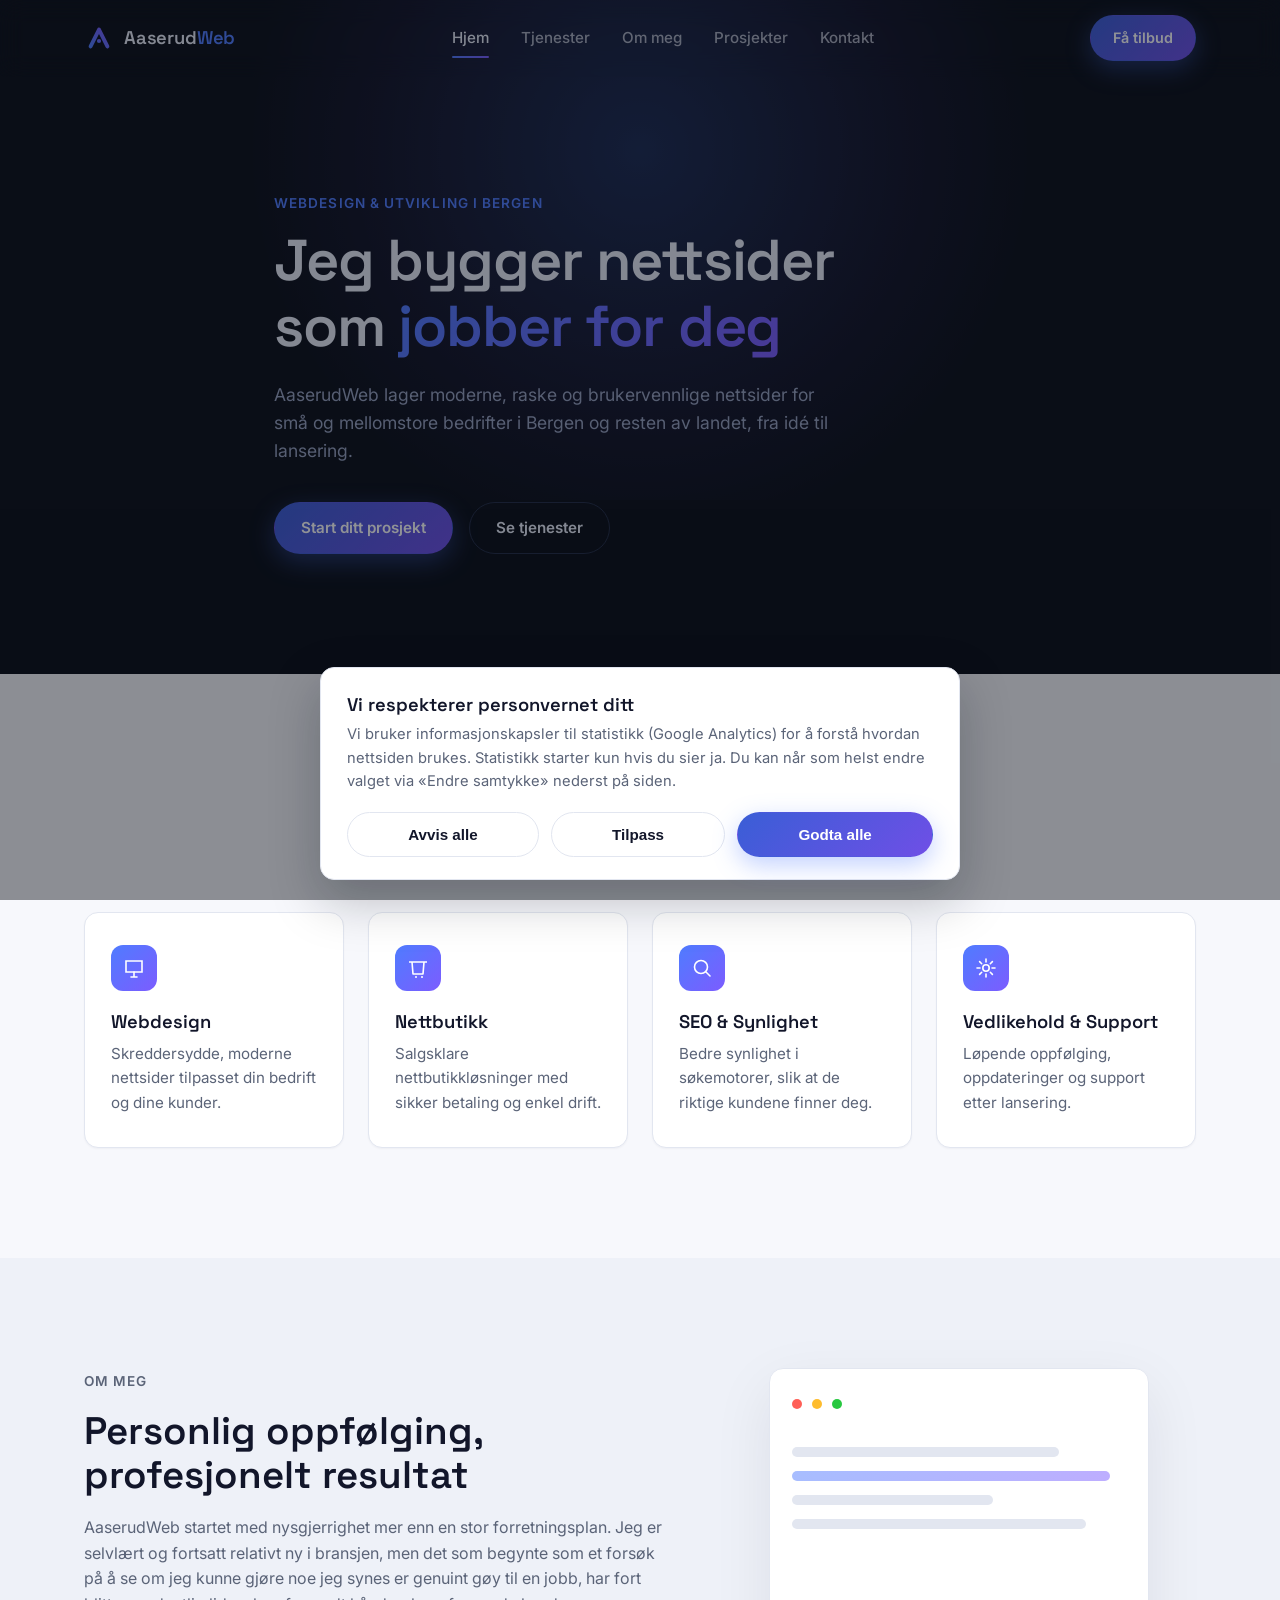
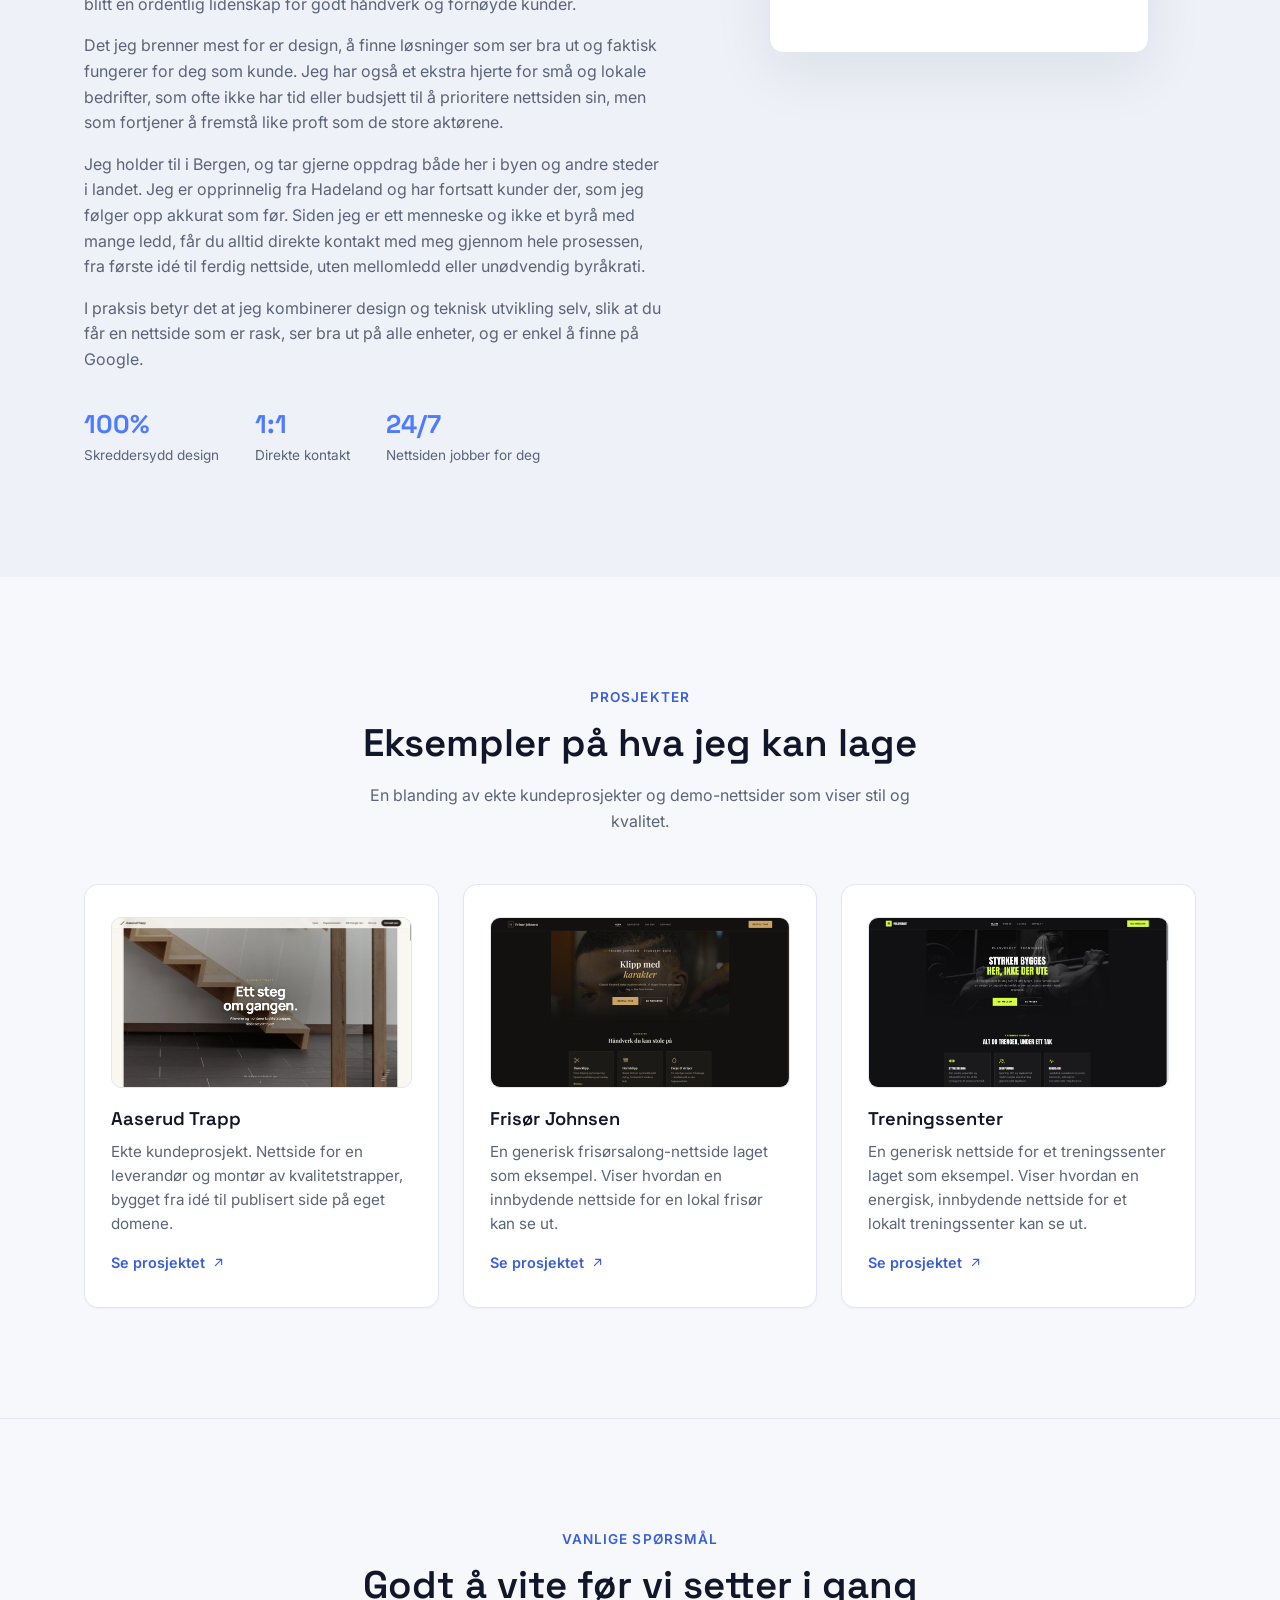
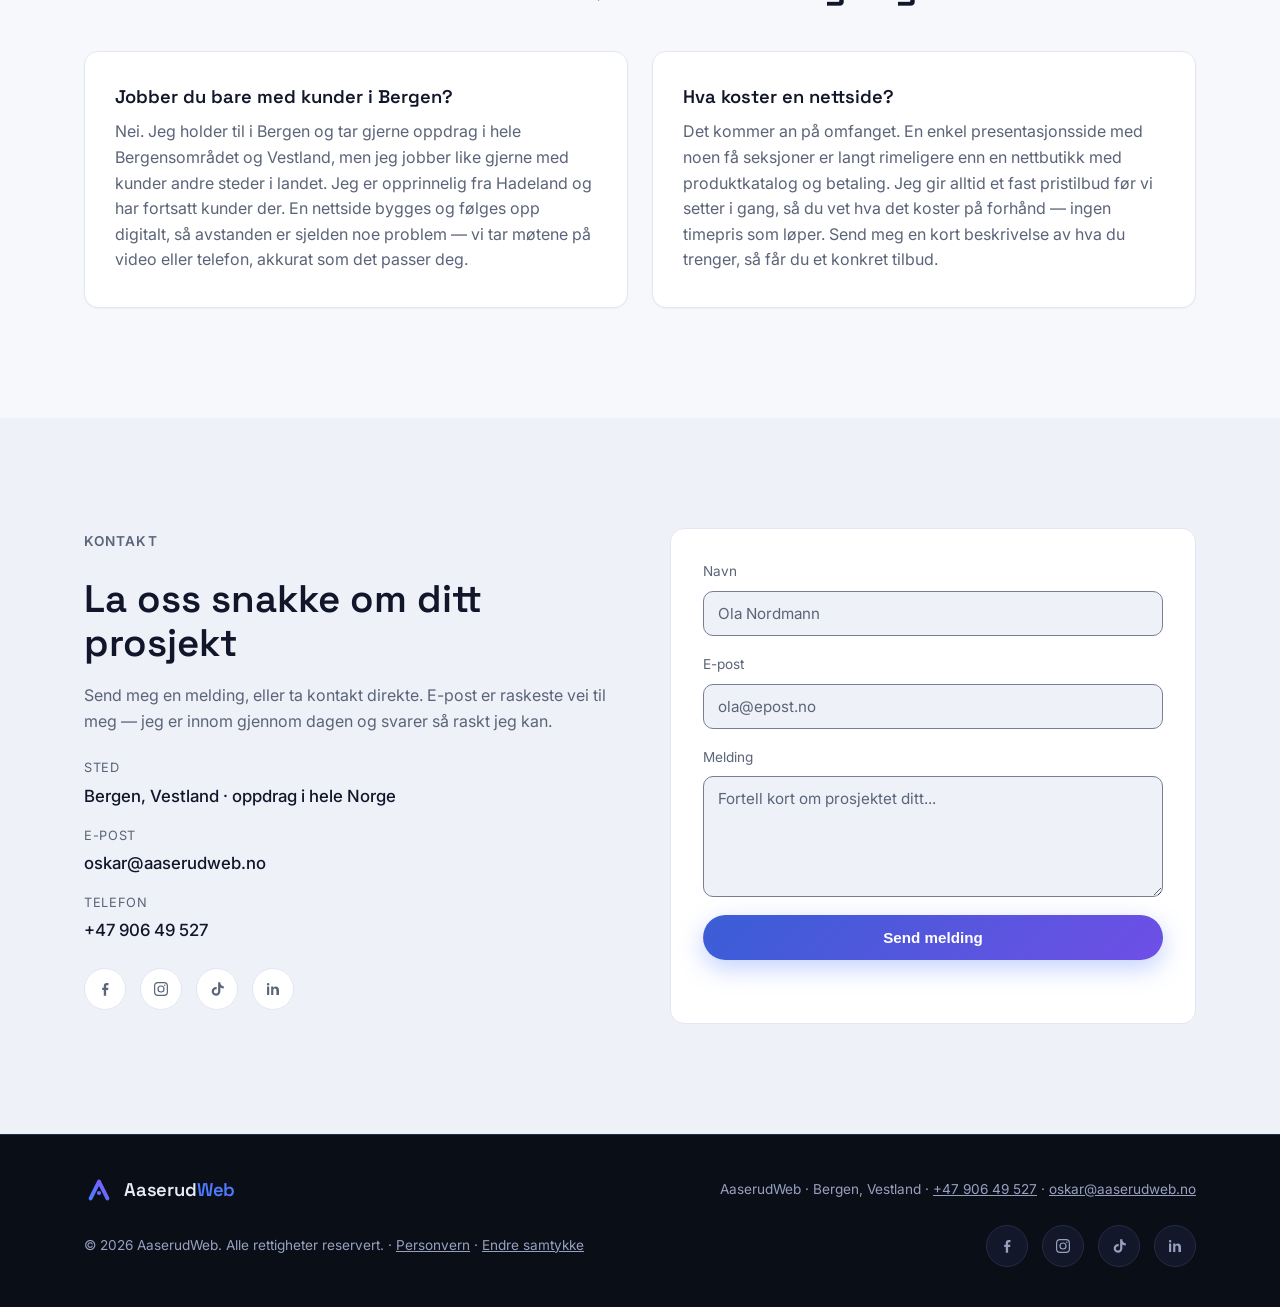
<file: index.html>
<!DOCTYPE html>
<html lang="no">
<head>
<meta charset="UTF-8">
<meta name="viewport" content="width=device-width, initial-scale=1.0">
<title>Webdesign i Bergen | Nettsider for bedrifter | AaserudWeb</title>
<meta name="description" content="AaserudWeb lager raske, moderne nettsider for små bedrifter i Bergen og Vestland – og fortsatt for kunder i Hadeland. Webdesign, nettbutikk, SEO og support.">
<link rel="canonical" href="https://aaserudweb.no/">

<!-- Open Graph (deling på Facebook, LinkedIn, m.m.) -->
<meta property="og:type" content="website">
<meta property="og:site_name" content="AaserudWeb">
<meta property="og:locale" content="nb_NO">
<meta property="og:title" content="Webdesign i Bergen | Nettsider for bedrifter | AaserudWeb">
<meta property="og:description" content="Moderne, raske nettsider for små bedrifter i Bergen og Vestland – og for kunder i Hadeland. Webdesign, nettbutikk, SEO og support.">
<meta property="og:url" content="https://aaserudweb.no/">
<meta property="og:image" content="https://aaserudweb.no/bilder/og-image.png">
<meta property="og:image:width" content="1200">
<meta property="og:image:height" content="630">
<meta property="og:image:alt" content="AaserudWeb – webdesign og nettsider for bedrifter i Bergen">

<!-- Twitter/X -->
<meta name="twitter:card" content="summary_large_image">
<meta name="twitter:title" content="Webdesign i Bergen | Nettsider for bedrifter | AaserudWeb">
<meta name="twitter:description" content="Moderne, raske nettsider for små bedrifter i Bergen og Vestland. Webdesign, nettbutikk, SEO og support.">
<meta name="twitter:image" content="https://aaserudweb.no/bilder/og-image.png">
<link rel="preconnect" href="https://fonts.googleapis.com">
<link rel="preconnect" href="https://fonts.gstatic.com" crossorigin>
<link href="https://fonts.googleapis.com/css2?family=Space+Grotesk:wght@400;500;600;700&family=Inter:wght@400;500;600&display=swap" rel="stylesheet">
<link rel="stylesheet" href="css/style.css">
<link rel="icon" type="image/svg+xml" href="favicon.svg">

<!-- Strukturert data: lokal webdesign-tjeneste med tjenesteområde (Bergen) -->
<script type="application/ld+json">
{
  "@context": "https://schema.org",
  "@graph": [
    {
      "@type": "LocalBusiness",
      "@id": "https://aaserudweb.no/#business",
      "name": "AaserudWeb",
      "description": "Webdesign og utvikling av moderne, raske nettsider for små og mellomstore bedrifter i Bergen og Vestland, og for kunder i Hadeland og resten av Norge.",
      "url": "https://aaserudweb.no/",
      "image": "https://aaserudweb.no/bilder/og-image.png",
      "logo": {
        "@type": "ImageObject",
        "@id": "https://aaserudweb.no/#logo",
        "url": "https://aaserudweb.no/favicon.svg",
        "contentUrl": "https://aaserudweb.no/favicon.svg"
      },
      "email": "oskar@aaserudweb.no",
      "telephone": "+4790649527",
      "priceRange": "$$",
      "currenciesAccepted": "NOK",
      "knowsLanguage": ["nb-NO", "en"],
      "founder": { "@id": "https://aaserudweb.no/#oskar" },
      "employee": { "@id": "https://aaserudweb.no/#oskar" },
      "parentOrganization": {
        "@type": "Organization",
        "name": "Kai Aaserud Design AS",
        "identifier": {
          "@type": "PropertyValue",
          "propertyID": "Organisasjonsnummer",
          "value": "917796440"
        }
      },
      "address": {
        "@type": "PostalAddress",
        "addressLocality": "Bergen",
        "addressRegion": "Vestland",
        "addressCountry": "NO"
      },
      "areaServed": [
        { "@type": "City", "name": "Bergen", "sameAs": "https://no.wikipedia.org/wiki/Bergen" },
        { "@type": "AdministrativeArea", "name": "Vestland", "sameAs": "https://no.wikipedia.org/wiki/Vestland" },
        { "@type": "Place", "name": "Hadeland", "sameAs": "https://no.wikipedia.org/wiki/Hadeland" },
        { "@type": "Country", "name": "Norge", "sameAs": "https://no.wikipedia.org/wiki/Norge" }
      ],
      "knowsAbout": [
        "Webdesign",
        "Nettsider",
        "Nettbutikk",
        "SEO",
        "Søkemotoroptimalisering",
        "Responsivt webdesign",
        "Webutvikling"
      ],
      "hasOfferCatalog": {
        "@type": "OfferCatalog",
        "name": "Tjenester",
        "itemListElement": [
          {
            "@type": "Offer",
            "itemOffered": {
              "@type": "Service",
              "name": "Webdesign",
              "serviceType": "Webdesign",
              "description": "Skreddersydde, moderne nettsider tilpasset din bedrift og dine kunder.",
              "provider": { "@id": "https://aaserudweb.no/#business" },
              "areaServed": { "@type": "City", "name": "Bergen" }
            }
          },
          {
            "@type": "Offer",
            "itemOffered": {
              "@type": "Service",
              "name": "Nettbutikk",
              "serviceType": "Netthandel",
              "description": "Salgsklare nettbutikkløsninger med sikker betaling og enkel drift.",
              "provider": { "@id": "https://aaserudweb.no/#business" },
              "areaServed": { "@type": "City", "name": "Bergen" }
            }
          },
          {
            "@type": "Offer",
            "itemOffered": {
              "@type": "Service",
              "name": "SEO og synlighet",
              "serviceType": "Søkemotoroptimalisering",
              "description": "Bedre synlighet i søkemotorer, slik at de riktige kundene finner deg.",
              "provider": { "@id": "https://aaserudweb.no/#business" },
              "areaServed": { "@type": "City", "name": "Bergen" }
            }
          },
          {
            "@type": "Offer",
            "itemOffered": {
              "@type": "Service",
              "name": "Vedlikehold og support",
              "serviceType": "Drift og vedlikehold av nettsider",
              "description": "Løpende oppfølging, oppdateringer og support etter lansering.",
              "provider": { "@id": "https://aaserudweb.no/#business" },
              "areaServed": { "@type": "City", "name": "Bergen" }
            }
          }
        ]
      },
      "sameAs": [
        "https://www.facebook.com/profile.php?id=61591811129227",
        "https://www.instagram.com/aaserudweb/",
        "https://www.tiktok.com/@aaserudweb",
        "https://www.linkedin.com/in/oskar-aaserud-960162421/"
      ]
    },
    {
      "@type": "Person",
      "@id": "https://aaserudweb.no/#oskar",
      "name": "Oskar Aaserud",
      "jobTitle": "Webdesigner og utvikler",
      "url": "https://aaserudweb.no/#om-oss",
      "worksFor": { "@id": "https://aaserudweb.no/#business" },
      "homeLocation": {
        "@type": "Place",
        "address": {
          "@type": "PostalAddress",
          "addressLocality": "Bergen",
          "addressRegion": "Vestland",
          "addressCountry": "NO"
        }
      },
      "knowsAbout": ["Webdesign", "Frontend-utvikling", "SEO", "Nettbutikk"],
      "sameAs": ["https://www.linkedin.com/in/oskar-aaserud-960162421/"]
    },
    {
      "@type": "WebSite",
      "@id": "https://aaserudweb.no/#website",
      "url": "https://aaserudweb.no/",
      "name": "AaserudWeb",
      "inLanguage": "nb-NO",
      "publisher": { "@id": "https://aaserudweb.no/#business" }
    },
    {
      "@type": "WebPage",
      "@id": "https://aaserudweb.no/#webpage",
      "url": "https://aaserudweb.no/",
      "name": "Webdesign i Bergen | Nettsider for bedrifter | AaserudWeb",
      "description": "AaserudWeb lager raske, moderne nettsider for små bedrifter i Bergen og Vestland – og fortsatt for kunder i Hadeland.",
      "isPartOf": { "@id": "https://aaserudweb.no/#website" },
      "about": { "@id": "https://aaserudweb.no/#business" },
      "primaryImageOfPage": { "@id": "https://aaserudweb.no/#logo" },
      "inLanguage": "nb-NO"
    },
    {
      "@type": "FAQPage",
      "@id": "https://aaserudweb.no/#faq",
      "isPartOf": { "@id": "https://aaserudweb.no/#webpage" },
      "inLanguage": "nb-NO",
      "mainEntity": [
        {
          "@type": "Question",
          "name": "Jobber du bare med kunder i Bergen?",
          "acceptedAnswer": {
            "@type": "Answer",
            "text": "Nei. Jeg holder til i Bergen og tar gjerne oppdrag i hele Bergensområdet og Vestland, men jeg jobber like gjerne med kunder andre steder i landet. Jeg er opprinnelig fra Hadeland og har fortsatt kunder der. En nettside bygges og følges opp digitalt, så avstanden er sjelden noe problem — vi tar møtene på video eller telefon, akkurat som det passer deg."
          }
        },
        {
          "@type": "Question",
          "name": "Hva koster en nettside?",
          "acceptedAnswer": {
            "@type": "Answer",
            "text": "Det kommer an på omfanget. En enkel presentasjonsside med noen få seksjoner er langt rimeligere enn en nettbutikk med produktkatalog og betaling. Jeg gir alltid et fast pristilbud før vi setter i gang, så du vet hva det koster på forhånd — ingen timepris som løper. Send meg en kort beskrivelse av hva du trenger, så får du et konkret tilbud."
          }
        }
      ]
    }
  ]
}
</script>
</head>
<body>

<!-- Lar tastatur-/skjermleserbrukere hoppe rett til innholdet -->
<a href="#innhold" class="skip-link">Hopp til hovedinnhold</a>

<!-- Shared logo mark (referenced via <use>) -->
<svg width="0" height="0" style="position:absolute" aria-hidden="true">
  <defs>
    <linearGradient id="logoGrad" x1="0%" y1="100%" x2="100%" y2="0%">
      <stop offset="0%" stop-color="#4f7cff"/>
      <stop offset="100%" stop-color="#7c5cff"/>
    </linearGradient>
  </defs>
  <symbol id="logo-mark" viewBox="0 0 100 100">
    <path d="M22 78 L50 22 L78 78" fill="none" stroke="url(#logoGrad)" stroke-width="13" stroke-linecap="round" stroke-linejoin="round"/>
    <circle cx="50" cy="60" r="7" fill="url(#logoGrad)"/>
  </symbol>
</svg>

<header class="site-header" id="site-header">
  <div class="container header-inner">
    <a href="#hjem" class="logo">
      <svg class="logo-mark" aria-hidden="true"><use href="#logo-mark"/></svg>
      <span class="logo-text">Aaserud<span class="logo-accent">Web</span></span>
    </a>

    <nav class="main-nav" id="main-nav">
      <a href="#hjem">Hjem</a>
      <a href="#tjenester">Tjenester</a>
      <a href="#om-oss">Om meg</a>
      <a href="#prosjekter">Prosjekter</a>
      <a href="#kontakt">Kontakt</a>
    </nav>

    <a href="#kontakt" class="btn btn-primary btn-nav">Få tilbud</a>

    <button class="nav-toggle" id="nav-toggle" aria-label="Åpne meny" aria-expanded="false">
      <span></span><span></span><span></span>
    </button>
  </div>
</header>

<main id="innhold" tabindex="-1">

  <!-- HERO -->
  <section class="hero" id="hjem">
    <div class="hero-glow"></div>
    <div class="container hero-inner">
      <p class="eyebrow">Webdesign &amp; utvikling i Bergen</p>
      <h1>Jeg bygger nettsider<br>som <span class="text-gradient">jobber for deg</span></h1>
      <p class="hero-lead">
        AaserudWeb lager moderne, raske og brukervennlige nettsider for små og
        mellomstore bedrifter i Bergen og resten av landet, fra idé til lansering.
      </p>
      <div class="hero-actions">
        <a href="#kontakt" class="btn btn-primary">Start ditt prosjekt</a>
        <a href="#tjenester" class="btn btn-ghost">Se tjenester</a>
      </div>
    </div>
  </section>

  <!-- TJENESTER -->
  <section class="section" id="tjenester">
    <div class="container">
      <p class="eyebrow center">Tjenester</p>
      <h2 class="section-title center">Hva jeg kan hjelpe deg med</h2>

      <div class="grid grid-4">
        <div class="card reveal">
          <div class="card-icon" aria-hidden="true">
            <svg viewBox="0 0 24 24" fill="none"><path d="M4 5h16v11H4z" stroke="currentColor" stroke-width="1.6"/><path d="M9 21h6M12 16v5" stroke="currentColor" stroke-width="1.6" stroke-linecap="round"/></svg>
          </div>
          <h3>Webdesign</h3>
          <p>Skreddersydde, moderne nettsider tilpasset din bedrift og dine kunder.</p>
        </div>

        <div class="card reveal">
          <div class="card-icon" aria-hidden="true">
            <svg viewBox="0 0 24 24" fill="none"><path d="M3 6h18M6 6l1 12h10l1-12" stroke="currentColor" stroke-width="1.6" stroke-linejoin="round"/><circle cx="10" cy="21" r="1" fill="currentColor"/><circle cx="16" cy="21" r="1" fill="currentColor"/></svg>
          </div>
          <h3>Nettbutikk</h3>
          <p>Salgsklare nettbutikkløsninger med sikker betaling og enkel drift.</p>
        </div>

        <div class="card reveal">
          <div class="card-icon" aria-hidden="true">
            <svg viewBox="0 0 24 24" fill="none"><circle cx="11" cy="11" r="6.5" stroke="currentColor" stroke-width="1.6"/><path d="M20 20l-4-4" stroke="currentColor" stroke-width="1.6" stroke-linecap="round"/></svg>
          </div>
          <h3>SEO &amp; Synlighet</h3>
          <p>Bedre synlighet i søkemotorer, slik at de riktige kundene finner deg.</p>
        </div>

        <div class="card reveal">
          <div class="card-icon" aria-hidden="true">
            <svg viewBox="0 0 24 24" fill="none"><path d="M12 3v3M12 18v3M3 12h3M18 12h3M5.6 5.6l2.1 2.1M16.3 16.3l2.1 2.1M18.4 5.6l-2.1 2.1M7.7 16.3l-2.1 2.1" stroke="currentColor" stroke-width="1.6" stroke-linecap="round"/><circle cx="12" cy="12" r="3.2" stroke="currentColor" stroke-width="1.6"/></svg>
          </div>
          <h3>Vedlikehold &amp; Support</h3>
          <p>Løpende oppfølging, oppdateringer og support etter lansering.</p>
        </div>
      </div>
    </div>
  </section>

  <!-- OM OSS -->
  <section class="section section-alt" id="om-oss">
    <div class="container about-grid">
      <div class="about-text reveal">
        <p class="eyebrow">Om meg</p>
        <h2 class="section-title">Personlig oppfølging, profesjonelt resultat</h2>
        <p>
          AaserudWeb startet med nysgjerrighet mer enn en stor forretningsplan.
          Jeg er selvlært og fortsatt relativt ny i bransjen, men det som begynte som et
          forsøk på å se om jeg kunne gjøre noe jeg synes er genuint gøy til en jobb, har
          fort blitt en ordentlig lidenskap for godt håndverk og fornøyde kunder.
        </p>
        <p>
          Det jeg brenner mest for er design, å finne løsninger som ser bra ut og faktisk
          fungerer for deg som kunde. Jeg har også et ekstra hjerte for små og lokale
          bedrifter, som ofte ikke har tid eller budsjett til å prioritere nettsiden sin,
          men som fortjener å fremstå like proft som de store aktørene.
        </p>
        <p>
          Jeg holder til i Bergen, og tar gjerne oppdrag både her i byen og andre steder
          i landet. Jeg er opprinnelig fra Hadeland og har fortsatt kunder der, som jeg
          følger opp akkurat som før. Siden jeg er ett menneske og ikke et byrå med mange
          ledd, får du alltid direkte kontakt med meg gjennom hele prosessen, fra første
          idé til ferdig nettside, uten mellomledd eller unødvendig byråkrati.
        </p>
        <p>
          I praksis betyr det at jeg kombinerer design og teknisk utvikling selv, slik at
          du får en nettside som er rask, ser bra ut på alle enheter, og er enkel å finne
          på Google.
        </p>

        <div class="stats">
          <div class="stat">
            <span class="stat-num">100%</span>
            <span class="stat-label">Skreddersydd design</span>
          </div>
          <div class="stat">
            <span class="stat-num">1:1</span>
            <span class="stat-label">Direkte kontakt</span>
          </div>
          <div class="stat">
            <span class="stat-num">24/7</span>
            <span class="stat-label">Nettsiden jobber for deg</span>
          </div>
        </div>
      </div>

      <div class="about-visual reveal" aria-hidden="true">
        <div class="visual-card">
          <div class="visual-dot dot-red"></div>
          <div class="visual-dot dot-yellow"></div>
          <div class="visual-dot dot-green"></div>
          <div class="visual-lines">
            <span></span><span></span><span></span><span></span>
          </div>
        </div>
      </div>
    </div>
  </section>

  <!-- PROSJEKTER -->
  <section class="section" id="prosjekter">
    <div class="container">
      <p class="eyebrow center">Prosjekter</p>
      <h2 class="section-title center">Eksempler på hva jeg kan lage</h2>
      <p class="section-lead center">
        En blanding av ekte kundeprosjekter og demo-nettsider som viser stil og kvalitet.
      </p>

      <div class="grid grid-3">
        <div class="card project-card reveal">
          <div class="project-thumb">
            <img src="bilder/Aaserud Trapp.jpg" alt="Skjermbilde av Aaserud Trapp-nettsiden" loading="lazy">
          </div>
          <h3>Aaserud Trapp</h3>
          <p>Ekte kundeprosjekt. Nettside for en leverandør og montør av kvalitetstrapper, bygget fra idé til publisert side på eget domene.</p>
          <a href="https://aaserudtrapp.no" class="project-link" target="_blank" rel="noopener" aria-label="Se prosjektet Aaserud Trapp (åpnes i ny fane)">
            Se prosjektet
            <svg viewBox="0 0 24 24" fill="none"><path d="M7 17L17 7M9 7h8v8" stroke="currentColor" stroke-width="1.8" stroke-linecap="round" stroke-linejoin="round"/></svg>
          </a>
        </div>
        <div class="card project-card reveal">
          <div class="project-thumb">
            <img src="bilder/Frisør Johnsen.jpg" alt="Skjermbilde av Frisør Johnsen-nettsiden" loading="lazy">
          </div>
          <h3>Frisør Johnsen</h3>
          <p>En generisk frisørsalong-nettside laget som eksempel. Viser hvordan en innbydende nettside for en lokal frisør kan se ut.</p>
          <a href="https://oskaraaserud-dev.github.io/Fris-r-Johnsen/" class="project-link" target="_blank" rel="noopener" aria-label="Se prosjektet Frisør Johnsen (åpnes i ny fane)">
            Se prosjektet
            <svg viewBox="0 0 24 24" fill="none"><path d="M7 17L17 7M9 7h8v8" stroke="currentColor" stroke-width="1.8" stroke-linecap="round" stroke-linejoin="round"/></svg>
          </a>
        </div>
        <div class="card project-card reveal">
          <div class="project-thumb">
            <img src="bilder/Treningssenter.jpg" alt="Skjermbilde av Treningssenter-nettsiden" loading="lazy">
          </div>
          <h3>Treningssenter</h3>
          <p>En generisk nettside for et treningssenter laget som eksempel. Viser hvordan en energisk, innbydende nettside for et lokalt treningssenter kan se ut.</p>
          <a href="https://oskaraaserud-dev.github.io/treningssenter/" class="project-link" target="_blank" rel="noopener" aria-label="Se prosjektet Treningssenter (åpnes i ny fane)">
            Se prosjektet
            <svg viewBox="0 0 24 24" fill="none"><path d="M7 17L17 7M9 7h8v8" stroke="currentColor" stroke-width="1.8" stroke-linecap="round" stroke-linejoin="round"/></svg>
          </a>
        </div>
      </div>
    </div>
  </section>

  <!-- FAQ -->
  <section class="section faq" id="faq">
    <div class="container">
      <p class="eyebrow center">Vanlige spørsmål</p>
      <h2 class="section-title center">Godt å vite før vi setter i gang</h2>

      <div class="faq-grid">
        <div class="faq-item reveal">
          <h3>Jobber du bare med kunder i Bergen?</h3>
          <p>
            Nei. Jeg holder til i Bergen og tar gjerne oppdrag i hele Bergensområdet og
            Vestland, men jeg jobber like gjerne med kunder andre steder i landet. Jeg er
            opprinnelig fra Hadeland og har fortsatt kunder der. En nettside bygges og
            følges opp digitalt, så avstanden er sjelden noe problem — vi tar møtene på
            video eller telefon, akkurat som det passer deg.
          </p>
        </div>

        <div class="faq-item reveal">
          <h3>Hva koster en nettside?</h3>
          <p>
            Det kommer an på omfanget. En enkel presentasjonsside med noen få seksjoner er
            langt rimeligere enn en nettbutikk med produktkatalog og betaling. Jeg gir
            alltid et fast pristilbud før vi setter i gang, så du vet hva det koster på
            forhånd — ingen timepris som løper. Send meg en kort beskrivelse av hva du
            trenger, så får du et konkret tilbud.
          </p>
        </div>
      </div>
    </div>
  </section>

  <!-- KONTAKT -->
  <section class="section section-alt" id="kontakt">
    <div class="container contact-grid">
      <div class="contact-info reveal">
        <p class="eyebrow">Kontakt</p>
        <h2 class="section-title">La oss snakke om ditt prosjekt</h2>
        <p>Send meg en melding, eller ta kontakt direkte. E-post er raskeste vei til meg — jeg er innom gjennom dagen og svarer så raskt jeg kan.</p>

        <ul class="contact-list">
          <li>
            <span class="contact-label">Sted</span>
            <span class="contact-value">Bergen, Vestland &middot; oppdrag i hele Norge</span>
          </li>
          <li>
            <span class="contact-label">E-post</span>
            <a href="mailto:oskar@aaserudweb.no">oskar@aaserudweb.no</a>
          </li>
          <li>
            <span class="contact-label">Telefon</span>
            <a href="tel:+4790649527">+47 906 49 527</a>
          </li>
        </ul>

        <div class="social-links">
          <a class="social-icon" href="https://www.facebook.com/profile.php?id=61591811129227" target="_blank" rel="noopener" title="Facebook" aria-label="Facebook (åpnes i ny fane)">
            <svg viewBox="0 0 24 24" fill="currentColor"><path d="M13.5 21v-7.6h2.6l.4-3h-3v-1.9c0-.87.24-1.46 1.5-1.46h1.6V4.1c-.28-.04-1.23-.12-2.34-.12-2.32 0-3.9 1.4-3.9 4V10.4H8.3v3h2.1V21h3.1z"/></svg>
          </a>
          <a class="social-icon" href="https://www.instagram.com/aaserudweb/" target="_blank" rel="noopener" title="Instagram" aria-label="Instagram (åpnes i ny fane)">
            <svg viewBox="0 0 24 24" fill="none"><rect x="3.5" y="3.5" width="17" height="17" rx="4.5" stroke="currentColor" stroke-width="1.6"/><circle cx="12" cy="12" r="4" stroke="currentColor" stroke-width="1.6"/><circle cx="17" cy="7" r="1" fill="currentColor"/></svg>
          </a>
          <a class="social-icon" href="https://www.tiktok.com/@aaserudweb" target="_blank" rel="noopener" title="TikTok" aria-label="TikTok (åpnes i ny fane)">
            <svg viewBox="0 0 24 24" fill="currentColor"><path d="M16.5 3h-3v12.2a2.8 2.8 0 1 1-2-2.68V9.4a5.8 5.8 0 1 0 5 5.75V9.9a7.7 7.7 0 0 0 4.5 1.45V8.35A4.7 4.7 0 0 1 16.5 3z"/></svg>
          </a>
          <a class="social-icon" href="https://www.linkedin.com/in/oskar-aaserud-960162421/" target="_blank" rel="noopener" title="LinkedIn" aria-label="LinkedIn (åpnes i ny fane)">
            <svg viewBox="0 0 24 24" fill="currentColor"><path d="M6.94 8.5H4.06V20h2.88V8.5zM5.5 4a1.67 1.67 0 100 3.34A1.67 1.67 0 005.5 4zM20 20v-6.34c0-3.4-1.82-4.98-4.24-4.98-1.96 0-2.83 1.08-3.32 1.83V8.5H9.56c.04.87 0 11.5 0 11.5h2.88v-6.42c0-.34.03-.69.13-.94.28-.69.92-1.42 2-1.42 1.41 0 1.97 1.07 1.97 2.65V20H20z"/></svg>
          </a>
        </div>
      </div>

      <form class="contact-form reveal" id="contact-form" action="https://formspree.io/f/mvzegqer" method="POST">
        <div class="form-row">
          <label for="name">Navn</label>
          <input type="text" id="name" name="Navn" required placeholder="Ola Nordmann">
        </div>
        <div class="form-row">
          <label for="email">E-post</label>
          <!-- Feltnavnet må være "email" for at Formspree skal sette Reply-To,
               slik at du kan svare kunden direkte fra innboksen. -->
          <input type="email" id="email" name="email" required placeholder="ola@epost.no">
        </div>
        <div class="form-row">
          <label for="message">Melding</label>
          <textarea id="message" name="Melding" rows="5" required placeholder="Fortell kort om prosjektet ditt..."></textarea>
        </div>

        <!-- Formspree-innstillinger -->
        <input type="hidden" name="_subject" value="Ny henvendelse fra AaserudWeb-nettsiden">
        <!-- _next brukes kun som reserve hvis JavaScript ikke kjører: da poster
             nettleseren skjemaet direkte, og Formspree sender brukeren hit. -->
        <input type="hidden" name="_next" id="next-field" value="takk.html">
        <!-- Honeypot: spam-roboter fyller ut skjulte felt. Formspree forkaster de innsendingene. -->
        <input type="text" name="_gotcha" style="display:none" tabindex="-1" autocomplete="off">

        <button type="submit" class="btn btn-primary btn-full">Send melding</button>
        <p class="form-note" id="form-note" aria-live="polite"></p>
      </form>
    </div>
  </section>

</main>

<footer class="site-footer">
  <div class="container footer-inner">
    <a href="#hjem" class="logo">
      <svg class="logo-mark" aria-hidden="true"><use href="#logo-mark"/></svg>
      <span class="logo-text">Aaserud<span class="logo-accent">Web</span></span>
    </a>
    <p class="footer-nap">AaserudWeb &middot; Bergen, Vestland &middot;
      <a href="tel:+4790649527">+47 906 49 527</a> &middot;
      <a href="mailto:oskar@aaserudweb.no">oskar@aaserudweb.no</a></p>
    <p>&copy; <span id="year"></span> AaserudWeb. Alle rettigheter reservert.
      &middot; <a href="personvern.html">Personvern</a>
      &middot; <button type="button" class="consent-reopen" data-consent-reopen>Endre samtykke</button></p>
    <div class="social-links footer-social">
      <a class="social-icon" href="https://www.facebook.com/profile.php?id=61591811129227" target="_blank" rel="noopener" title="Facebook" aria-label="Facebook (åpnes i ny fane)">
        <svg viewBox="0 0 24 24" fill="currentColor"><path d="M13.5 21v-7.6h2.6l.4-3h-3v-1.9c0-.87.24-1.46 1.5-1.46h1.6V4.1c-.28-.04-1.23-.12-2.34-.12-2.32 0-3.9 1.4-3.9 4V10.4H8.3v3h2.1V21h3.1z"/></svg>
      </a>
      <a class="social-icon" href="https://www.instagram.com/aaserudweb/" target="_blank" rel="noopener" title="Instagram" aria-label="Instagram (åpnes i ny fane)">
        <svg viewBox="0 0 24 24" fill="none"><rect x="3.5" y="3.5" width="17" height="17" rx="4.5" stroke="currentColor" stroke-width="1.6"/><circle cx="12" cy="12" r="4" stroke="currentColor" stroke-width="1.6"/><circle cx="17" cy="7" r="1" fill="currentColor"/></svg>
      </a>
      <a class="social-icon" href="https://www.tiktok.com/@aaserudweb" target="_blank" rel="noopener" title="TikTok" aria-label="TikTok (åpnes i ny fane)">
        <svg viewBox="0 0 24 24" fill="currentColor"><path d="M16.5 3h-3v12.2a2.8 2.8 0 1 1-2-2.68V9.4a5.8 5.8 0 1 0 5 5.75V9.9a7.7 7.7 0 0 0 4.5 1.45V8.35A4.7 4.7 0 0 1 16.5 3z"/></svg>
      </a>
      <a class="social-icon" href="https://www.linkedin.com/in/oskar-aaserud-960162421/" target="_blank" rel="noopener" title="LinkedIn" aria-label="LinkedIn (åpnes i ny fane)">
        <svg viewBox="0 0 24 24" fill="currentColor"><path d="M6.94 8.5H4.06V20h2.88V8.5zM5.5 4a1.67 1.67 0 100 3.34A1.67 1.67 0 005.5 4zM20 20v-6.34c0-3.4-1.82-4.98-4.24-4.98-1.96 0-2.83 1.08-3.32 1.83V8.5H9.56c.04.87 0 11.5 0 11.5h2.88v-6.42c0-.34.03-.69.13-.94.28-.69.92-1.42 2-1.42 1.41 0 1.97 1.07 1.97 2.65V20H20z"/></svg>
      </a>
    </div>
  </div>
</footer>

<script src="js/script.js"></script>
<script src="js/consent.js"></script>
</body>
</html>
</file>
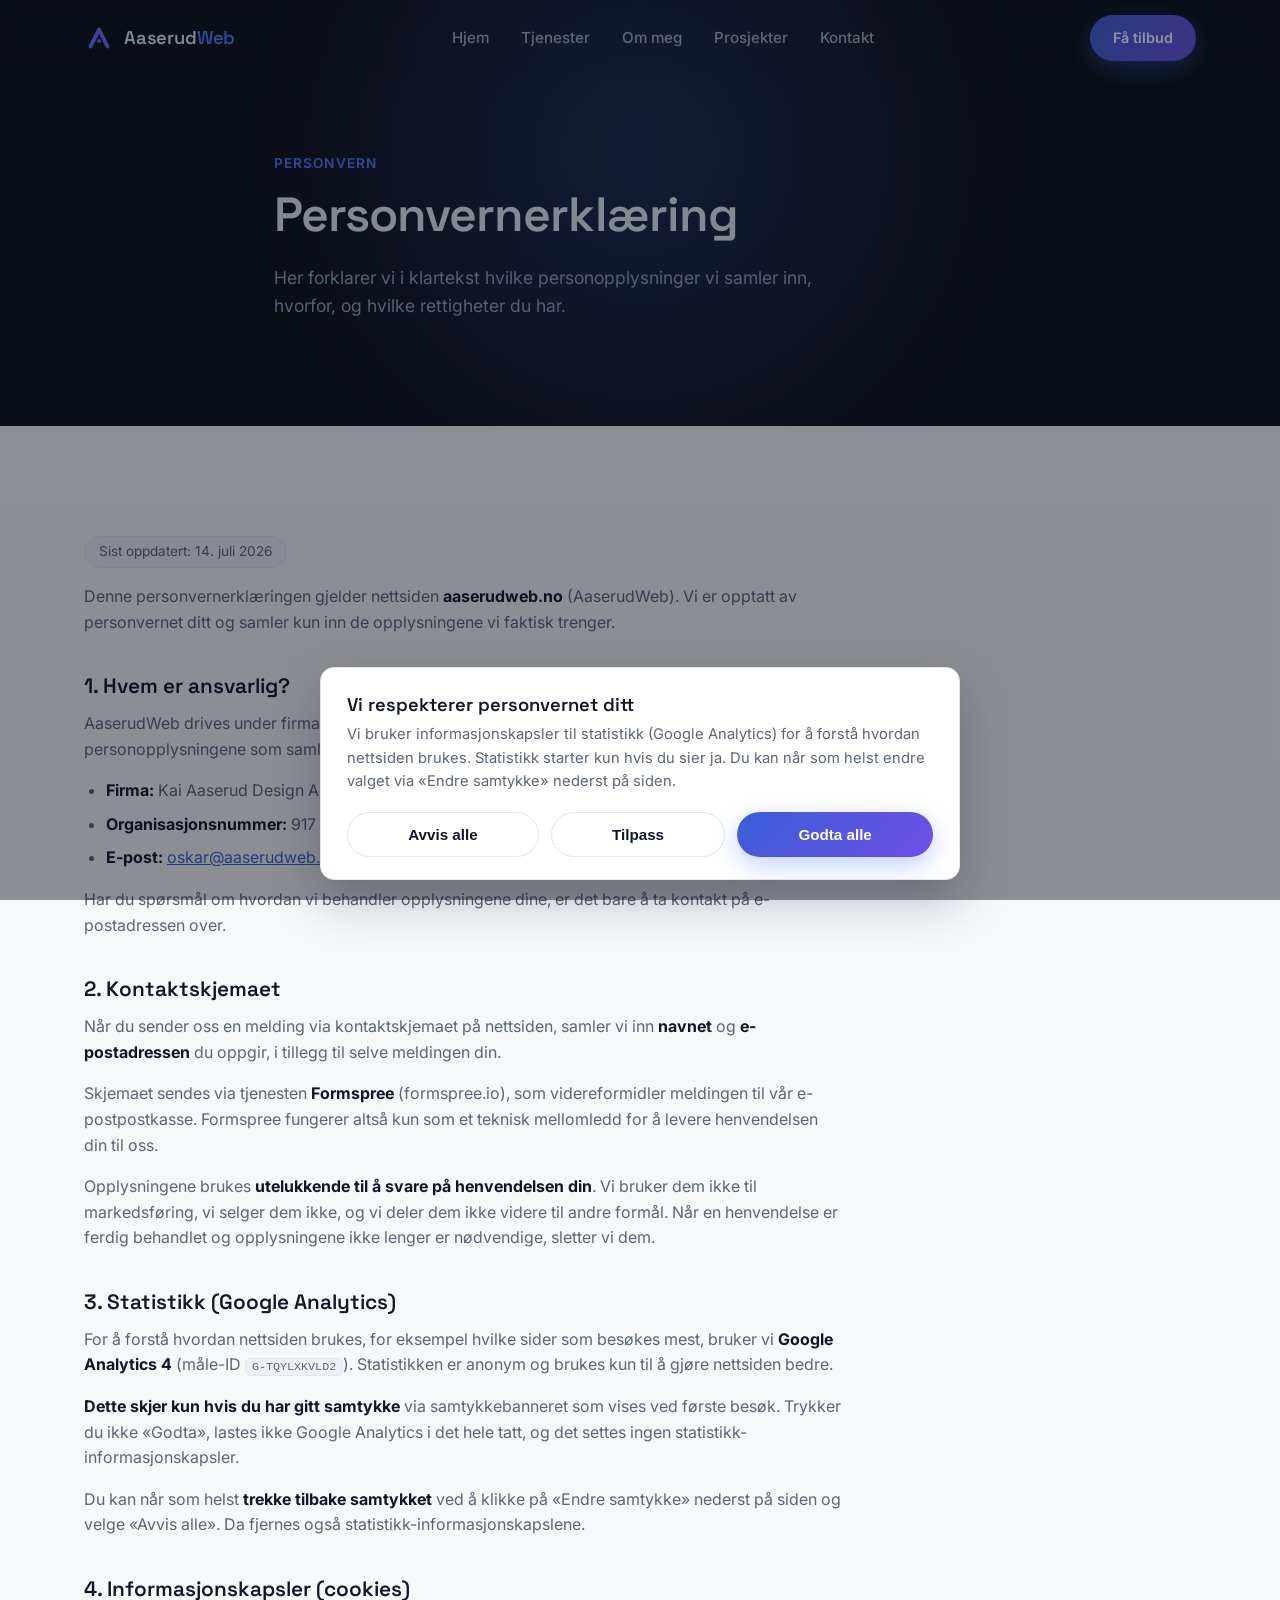
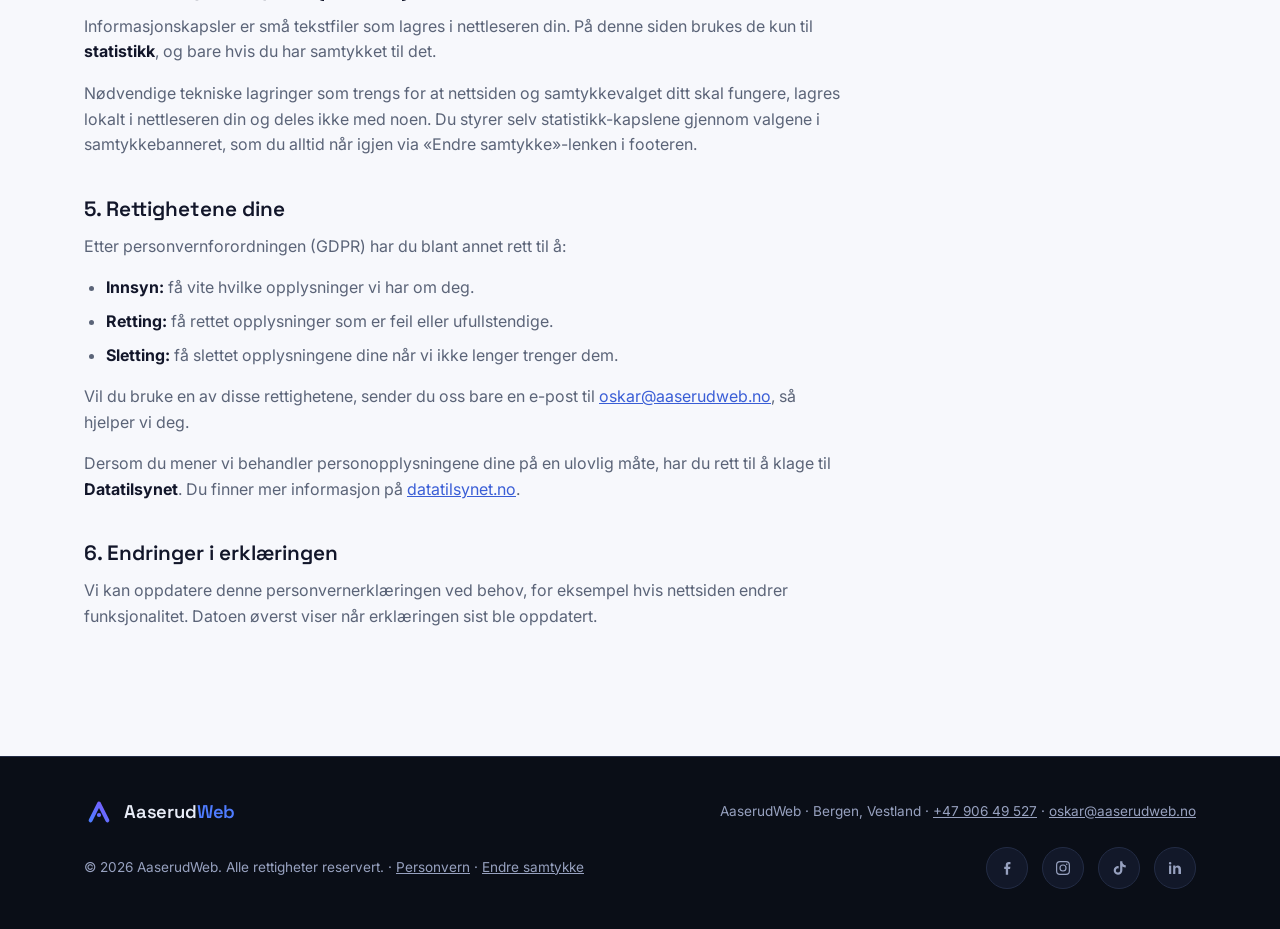
<file: personvern.html>
<!DOCTYPE html>
<html lang="no">
<head>
<meta charset="UTF-8">
<meta name="viewport" content="width=device-width, initial-scale=1.0">
<title>Personvernerklæring | AaserudWeb</title>
<meta name="description" content="Personvernerklæring for AaserudWeb. Slik behandler vi personopplysninger fra kontaktskjema og statistikk.">
<link rel="canonical" href="https://aaserudweb.no/personvern.html">
<meta property="og:type" content="article">
<meta property="og:site_name" content="AaserudWeb">
<meta property="og:locale" content="nb_NO">
<meta property="og:title" content="Personvernerklæring | AaserudWeb">
<meta property="og:description" content="Slik behandler AaserudWeb personopplysninger fra kontaktskjema og statistikk.">
<meta property="og:url" content="https://aaserudweb.no/personvern.html">
<meta property="og:image" content="https://aaserudweb.no/bilder/og-image.png">
<link rel="preconnect" href="https://fonts.googleapis.com">
<link rel="preconnect" href="https://fonts.gstatic.com" crossorigin>
<link href="https://fonts.googleapis.com/css2?family=Space+Grotesk:wght@400;500;600;700&family=Inter:wght@400;500;600&display=swap" rel="stylesheet">
<link rel="stylesheet" href="css/style.css">
<link rel="icon" type="image/svg+xml" href="favicon.svg">
</head>
<body>

<a href="#innhold" class="skip-link">Hopp til hovedinnhold</a>

<!-- Shared logo mark (referenced via <use>) -->
<svg width="0" height="0" style="position:absolute" aria-hidden="true">
  <defs>
    <linearGradient id="logoGrad" x1="0%" y1="100%" x2="100%" y2="0%">
      <stop offset="0%" stop-color="#4f7cff"/>
      <stop offset="100%" stop-color="#7c5cff"/>
    </linearGradient>
  </defs>
  <symbol id="logo-mark" viewBox="0 0 100 100">
    <path d="M22 78 L50 22 L78 78" fill="none" stroke="url(#logoGrad)" stroke-width="13" stroke-linecap="round" stroke-linejoin="round"/>
    <circle cx="50" cy="60" r="7" fill="url(#logoGrad)"/>
  </symbol>
</svg>

<header class="site-header" id="site-header">
  <div class="container header-inner">
    <a href="index.html#hjem" class="logo">
      <svg class="logo-mark" aria-hidden="true"><use href="#logo-mark"/></svg>
      <span class="logo-text">Aaserud<span class="logo-accent">Web</span></span>
    </a>

    <nav class="main-nav" id="main-nav">
      <a href="index.html#hjem">Hjem</a>
      <a href="index.html#tjenester">Tjenester</a>
      <a href="index.html#om-oss">Om meg</a>
      <a href="index.html#prosjekter">Prosjekter</a>
      <a href="index.html#kontakt">Kontakt</a>
    </nav>

    <a href="index.html#kontakt" class="btn btn-primary btn-nav">Få tilbud</a>

    <button class="nav-toggle" id="nav-toggle" aria-label="Åpne meny" aria-expanded="false">
      <span></span><span></span><span></span>
    </button>
  </div>
</header>

<main id="innhold" tabindex="-1">

  <!-- Mørk topp-bar, slik at den faste headeren blir lesbar (samme grep som takk-siden) -->
  <section class="hero legal-hero">
    <div class="hero-glow"></div>
    <div class="container hero-inner">
      <p class="eyebrow">Personvern</p>
      <h1>Personvern&shy;erklæring</h1>
      <p class="hero-lead">
        Her forklarer vi i klartekst hvilke personopplysninger vi samler inn,
        hvorfor, og hvilke rettigheter du har.
      </p>
    </div>
  </section>

  <!-- Selve erklæringen -->
  <section class="section">
    <div class="container">
      <article class="legal">

        <p class="legal-updated">Sist oppdatert: 14. juli 2026</p>

        <p>
          Denne personvernerklæringen gjelder nettsiden
          <strong>aaserudweb.no</strong> (AaserudWeb). Vi er opptatt av
          personvernet ditt og samler kun inn de opplysningene vi faktisk trenger.
        </p>

        <!-- 1. Behandlingsansvarlig -->
        <h2>1. Hvem er ansvarlig?</h2>
        <p>
          AaserudWeb drives under firmaet <strong>Kai Aaserud Design AS</strong>,
          som er behandlingsansvarlig for personopplysningene som samles inn via denne nettsiden.
        </p>
        <ul>
          <li><strong>Firma:</strong> Kai Aaserud Design AS</li>
          <li><strong>Organisasjonsnummer:</strong> 917 796 440</li>
          <li><strong>E-post:</strong> <a href="mailto:oskar@aaserudweb.no">oskar@aaserudweb.no</a></li>
        </ul>
        <p>
          Har du spørsmål om hvordan vi behandler opplysningene dine, er det bare å
          ta kontakt på e-postadressen over.
        </p>

        <!-- 2. Kontaktskjema -->
        <h2>2. Kontaktskjemaet</h2>
        <p>
          Når du sender oss en melding via kontaktskjemaet på nettsiden, samler vi inn
          <strong>navnet</strong> og <strong>e-postadressen</strong> du oppgir, i tillegg til
          selve meldingen din.
        </p>
        <p>
          Skjemaet sendes via tjenesten <strong>Formspree</strong> (formspree.io), som
          videreformidler meldingen til vår e-postpostkasse. Formspree fungerer altså kun som
          et teknisk mellomledd for å levere henvendelsen din til oss.
        </p>
        <p>
          Opplysningene brukes <strong>utelukkende til å svare på henvendelsen din</strong>.
          Vi bruker dem ikke til markedsføring, vi selger dem ikke, og vi deler dem ikke videre
          til andre formål. Når en henvendelse er ferdig behandlet og opplysningene ikke lenger
          er nødvendige, sletter vi dem.
        </p>

        <!-- 3. Google Analytics -->
        <h2>3. Statistikk (Google Analytics)</h2>
        <p>
          For å forstå hvordan nettsiden brukes, for eksempel hvilke sider som besøkes mest,
          bruker vi <strong>Google Analytics 4</strong> (måle-ID <code>G-TQYLXKVLD2</code>).
          Statistikken er anonym og brukes kun til å gjøre nettsiden bedre.
        </p>
        <p>
          <strong>Dette skjer kun hvis du har gitt samtykke</strong> via samtykkebanneret som
          vises ved første besøk. Trykker du ikke «Godta», lastes ikke Google Analytics i det
          hele tatt, og det settes ingen statistikk-informasjonskapsler.
        </p>
        <p>
          Du kan når som helst <strong>trekke tilbake samtykket</strong> ved å klikke på
          «Endre samtykke» nederst på siden og velge «Avvis alle». Da fjernes også
          statistikk-informasjonskapslene.
        </p>

        <!-- 4. Informasjonskapsler -->
        <h2>4. Informasjonskapsler (cookies)</h2>
        <p>
          Informasjonskapsler er små tekstfiler som lagres i nettleseren din. På denne siden
          brukes de kun til <strong>statistikk</strong>, og bare hvis du har samtykket til det.
        </p>
        <p>
          Nødvendige tekniske lagringer som trengs for at nettsiden og samtykkevalget ditt skal
          fungere, lagres lokalt i nettleseren din og deles ikke med noen. Du styrer selv
          statistikk-kapslene gjennom valgene i samtykkebanneret, som du alltid når igjen via
          «Endre samtykke»-lenken i footeren.
        </p>

        <!-- 5. Rettigheter -->
        <h2>5. Rettighetene dine</h2>
        <p>
          Etter personvernforordningen (GDPR) har du blant annet rett til å:
        </p>
        <ul>
          <li><strong>Innsyn:</strong> få vite hvilke opplysninger vi har om deg.</li>
          <li><strong>Retting:</strong> få rettet opplysninger som er feil eller ufullstendige.</li>
          <li><strong>Sletting:</strong> få slettet opplysningene dine når vi ikke lenger trenger dem.</li>
        </ul>
        <p>
          Vil du bruke en av disse rettighetene, sender du oss bare en e-post til
          <a href="mailto:oskar@aaserudweb.no">oskar@aaserudweb.no</a>, så hjelper vi deg.
        </p>
        <p>
          Dersom du mener vi behandler personopplysningene dine på en ulovlig måte, har du rett
          til å klage til <strong>Datatilsynet</strong>. Du finner mer informasjon på
          <a href="https://www.datatilsynet.no" target="_blank" rel="noopener">datatilsynet.no<span class="visually-hidden"> (åpnes i ny fane)</span></a>.
        </p>

        <!-- 6. Endringer -->
        <h2>6. Endringer i erklæringen</h2>
        <p>
          Vi kan oppdatere denne personvernerklæringen ved behov, for eksempel hvis nettsiden
          endrer funksjonalitet. Datoen øverst viser når erklæringen sist ble oppdatert.
        </p>

      </article>
    </div>
  </section>

</main>

<footer class="site-footer">
  <div class="container footer-inner">
    <a href="index.html#hjem" class="logo">
      <svg class="logo-mark" aria-hidden="true"><use href="#logo-mark"/></svg>
      <span class="logo-text">Aaserud<span class="logo-accent">Web</span></span>
    </a>
    <p class="footer-nap">AaserudWeb &middot; Bergen, Vestland &middot;
      <a href="tel:+4790649527">+47 906 49 527</a> &middot;
      <a href="mailto:oskar@aaserudweb.no">oskar@aaserudweb.no</a></p>
    <p>&copy; <span id="year"></span> AaserudWeb. Alle rettigheter reservert.
      &middot; <a href="personvern.html">Personvern</a>
      &middot; <button type="button" class="consent-reopen" data-consent-reopen>Endre samtykke</button></p>
    <div class="social-links footer-social">
      <a class="social-icon" href="https://www.facebook.com/profile.php?id=61591811129227" target="_blank" rel="noopener" title="Facebook" aria-label="Facebook (åpnes i ny fane)">
        <svg viewBox="0 0 24 24" fill="currentColor"><path d="M13.5 21v-7.6h2.6l.4-3h-3v-1.9c0-.87.24-1.46 1.5-1.46h1.6V4.1c-.28-.04-1.23-.12-2.34-.12-2.32 0-3.9 1.4-3.9 4V10.4H8.3v3h2.1V21h3.1z"/></svg>
      </a>
      <a class="social-icon" href="https://www.instagram.com/aaserudweb/" target="_blank" rel="noopener" title="Instagram" aria-label="Instagram (åpnes i ny fane)">
        <svg viewBox="0 0 24 24" fill="none"><rect x="3.5" y="3.5" width="17" height="17" rx="4.5" stroke="currentColor" stroke-width="1.6"/><circle cx="12" cy="12" r="4" stroke="currentColor" stroke-width="1.6"/><circle cx="17" cy="7" r="1" fill="currentColor"/></svg>
      </a>
      <a class="social-icon" href="https://www.tiktok.com/@aaserudweb" target="_blank" rel="noopener" title="TikTok" aria-label="TikTok (åpnes i ny fane)">
        <svg viewBox="0 0 24 24" fill="currentColor"><path d="M16.5 3h-3v12.2a2.8 2.8 0 1 1-2-2.68V9.4a5.8 5.8 0 1 0 5 5.75V9.9a7.7 7.7 0 0 0 4.5 1.45V8.35A4.7 4.7 0 0 1 16.5 3z"/></svg>
      </a>
      <a class="social-icon" href="https://www.linkedin.com/in/oskar-aaserud-960162421/" target="_blank" rel="noopener" title="LinkedIn" aria-label="LinkedIn (åpnes i ny fane)">
        <svg viewBox="0 0 24 24" fill="currentColor"><path d="M6.94 8.5H4.06V20h2.88V8.5zM5.5 4a1.67 1.67 0 100 3.34A1.67 1.67 0 005.5 4zM20 20v-6.34c0-3.4-1.82-4.98-4.24-4.98-1.96 0-2.83 1.08-3.32 1.83V8.5H9.56c.04.87 0 11.5 0 11.5h2.88v-6.42c0-.34.03-.69.13-.94.28-.69.92-1.42 2-1.42 1.41 0 1.97 1.07 1.97 2.65V20H20z"/></svg>
      </a>
    </div>
  </div>
</footer>

<script src="js/script.js"></script>
<script src="js/consent.js"></script>
</body>
</html>
</file>
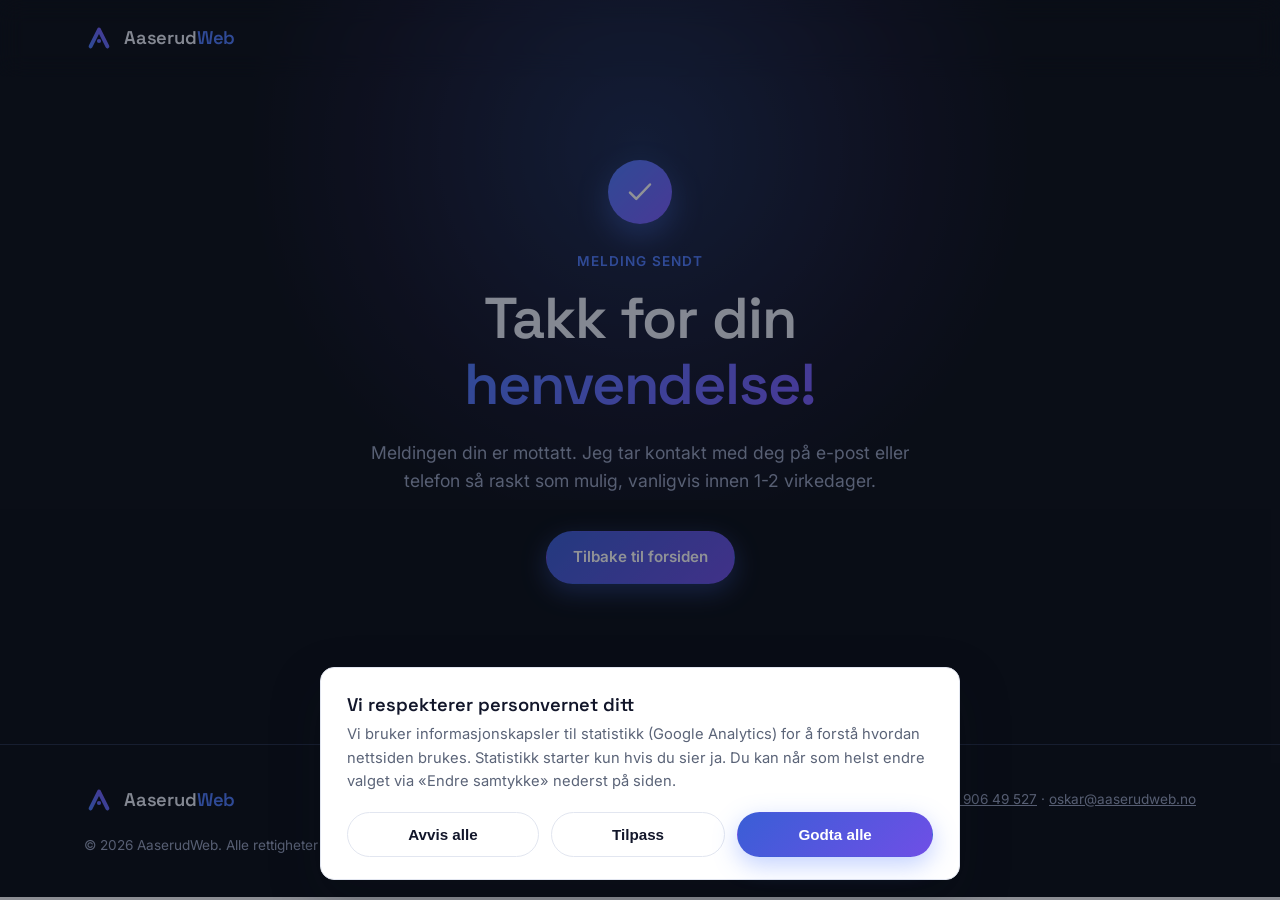
<file: takk.html>
<!DOCTYPE html>
<html lang="no">
<head>
<meta charset="UTF-8">
<meta name="viewport" content="width=device-width, initial-scale=1.0">
<title>Takk for din henvendelse | AaserudWeb</title>
<meta name="robots" content="noindex">
<link rel="preconnect" href="https://fonts.googleapis.com">
<link rel="preconnect" href="https://fonts.gstatic.com" crossorigin>
<link href="https://fonts.googleapis.com/css2?family=Space+Grotesk:wght@400;500;600;700&family=Inter:wght@400;500;600&display=swap" rel="stylesheet">
<link rel="stylesheet" href="css/style.css">
<link rel="icon" type="image/svg+xml" href="favicon.svg">
</head>
<body>

<a href="#innhold" class="skip-link">Hopp til hovedinnhold</a>

<svg width="0" height="0" style="position:absolute" aria-hidden="true">
  <defs>
    <linearGradient id="logoGrad" x1="0%" y1="100%" x2="100%" y2="0%">
      <stop offset="0%" stop-color="#4f7cff"/>
      <stop offset="100%" stop-color="#7c5cff"/>
    </linearGradient>
  </defs>
  <symbol id="logo-mark" viewBox="0 0 100 100">
    <path d="M22 78 L50 22 L78 78" fill="none" stroke="url(#logoGrad)" stroke-width="13" stroke-linecap="round" stroke-linejoin="round"/>
    <circle cx="50" cy="60" r="7" fill="url(#logoGrad)"/>
  </symbol>
</svg>

<header class="site-header">
  <div class="container header-inner">
    <a href="index.html" class="logo">
      <svg class="logo-mark" aria-hidden="true"><use href="#logo-mark"/></svg>
      <span class="logo-text">Aaserud<span class="logo-accent">Web</span></span>
    </a>
  </div>
</header>

<main id="innhold" tabindex="-1">
  <section class="hero thanks-hero">
    <div class="hero-glow"></div>
    <div class="container hero-inner thanks-inner">
      <div class="thanks-icon" aria-hidden="true">
        <svg viewBox="0 0 24 24" fill="none"><path d="M4 12.5l5 5L20 6" stroke="currentColor" stroke-width="2" stroke-linecap="round" stroke-linejoin="round"/></svg>
      </div>
      <p class="eyebrow">Melding sendt</p>
      <h1>Takk for din <span class="text-gradient">henvendelse!</span></h1>
      <p class="hero-lead">
        Meldingen din er mottatt. Jeg tar kontakt med deg på e-post eller telefon
        så raskt som mulig, vanligvis innen 1-2 virkedager.
      </p>
      <div class="hero-actions">
        <a href="index.html" class="btn btn-primary">Tilbake til forsiden</a>
      </div>
    </div>
  </section>
</main>

<footer class="site-footer">
  <div class="container footer-inner">
    <a href="index.html" class="logo">
      <svg class="logo-mark" aria-hidden="true"><use href="#logo-mark"/></svg>
      <span class="logo-text">Aaserud<span class="logo-accent">Web</span></span>
    </a>
    <p class="footer-nap">AaserudWeb &middot; Bergen, Vestland &middot;
      <a href="tel:+4790649527">+47 906 49 527</a> &middot;
      <a href="mailto:oskar@aaserudweb.no">oskar@aaserudweb.no</a></p>
    <p>&copy; <span id="year"></span> AaserudWeb. Alle rettigheter reservert.
      &middot; <a href="personvern.html">Personvern</a>
      &middot; <button type="button" class="consent-reopen" data-consent-reopen>Endre samtykke</button></p>
  </div>
</footer>

<script>document.getElementById('year').textContent = new Date().getFullYear();</script>
<script src="js/consent.js"></script>
</body>
</html>
</file>
<file: css/style.css>
/* ===== Variables ===== */
:root {
  --bg: #f7f8fc;
  --bg-alt: #eef1f8;
  --surface: #ffffff;
  --surface-hover: #f5f7fc;
  --border: #e2e6f0;
  --text: #12162a;
  --text-muted: #5b6478;
  --accent: #4f7cff;
  --accent-2: #7c5cff;
  --accent-gradient: linear-gradient(135deg, var(--accent), var(--accent-2));
  /* Mørkere varianter til tekst/knapper der hvit eller lys bakgrunn krever
     WCAG AA-kontrast (4.5:1). Brand-blåfargen over beholdes til grafikk og
     til tekst på mørk bakgrunn, der den allerede har god kontrast. */
  --accent-strong: #3a5ed6;    /* tekstlenker på lys bakgrunn */
  --accent-2-strong: #6f4fe6;  /* mørkere lilla, kun i knappe-gradienten */
  --field-border: #767f94;     /* synlig kant på skjemafelt (WCAG 1.4.11) */
  --radius: 14px;
  --font-head: 'Space Grotesk', 'Inter', sans-serif;
  --font-body: 'Inter', sans-serif;
  --container: 1160px;

  /* Dark bookend sections (hero + footer) */
  --dark-bg: #0a0e17;
  --dark-surface: #121829;
  --dark-border: #232c45;
  --dark-text: #e8ecf7;
  --dark-text-muted: #97a1bf;
}

* { box-sizing: border-box; margin: 0; padding: 0; }

html { scroll-behavior: smooth; }

body {
  background: var(--bg);
  color: var(--text);
  font-family: var(--font-body);
  line-height: 1.6;
  -webkit-font-smoothing: antialiased;
  overflow-x: hidden;
}

h1, h2, h3, .logo {
  font-family: var(--font-head);
  font-weight: 600;
  line-height: 1.15;
}

a { color: inherit; text-decoration: none; }

img { max-width: 100%; display: block; }

/* ===== Tilgjengelighet: synlig tastaturfokus ===== */
/* Tydelig fokus-omriss for ALT som kan nås med Tab (lenker, knapper, felt).
   :focus-visible vises kun ved tastaturbruk, ikke ved museklikk. */
:focus-visible {
  outline: 3px solid var(--accent);
  outline-offset: 2px;
}

/* "Hopp til hovedinnhold"-lenke: skjult til den får tastaturfokus. */
.skip-link {
  position: absolute;
  left: 12px;
  top: -60px;
  z-index: 1001;
  background: var(--surface);
  color: var(--text);
  padding: 10px 18px;
  border: 1px solid var(--border);
  border-radius: 8px;
  font-weight: 600;
  transition: top 0.2s ease;
}
.skip-link:focus { top: 12px; }

/* Synlig for skjermlesere, skjult visuelt (f.eks. «(åpnes i ny fane)»). */
.visually-hidden {
  position: absolute !important;
  width: 1px; height: 1px;
  padding: 0; margin: -1px;
  overflow: hidden;
  clip: rect(0, 0, 0, 0);
  white-space: nowrap;
  border: 0;
}

.container {
  width: 100%;
  max-width: var(--container);
  margin: 0 auto;
  padding: 0 24px;
}

.text-gradient {
  background: var(--accent-gradient);
  -webkit-background-clip: text;
  background-clip: text;
  color: transparent;
}

.eyebrow {
  display: inline-block;
  font-size: 0.85rem;
  font-weight: 600;
  letter-spacing: 0.08em;
  text-transform: uppercase;
  color: var(--accent-strong);   /* mørkere blå for lesbarhet på lys bakgrunn */
  margin-bottom: 12px;
}

.eyebrow.center { display: block; text-align: center; }
/* På den mørke hero-baren har brand-blåfargen god kontrast – behold den der. */
.hero .eyebrow { color: var(--accent); }

.section-title { font-size: clamp(1.7rem, 3vw, 2.4rem); margin-bottom: 18px; }
.section-title.center { text-align: center; }
.section-lead { color: var(--text-muted); max-width: 560px; }
.section-lead.center { margin: 0 auto 40px; text-align: center; }

/* ===== Buttons ===== */
.btn {
  display: inline-flex;
  align-items: center;
  justify-content: center;
  padding: 13px 26px;
  border-radius: 999px;
  font-weight: 600;
  font-size: 0.95rem;
  border: 1px solid transparent;
  cursor: pointer;
  transition: transform 0.2s ease, box-shadow 0.2s ease, background 0.2s ease, border-color .2s ease;
}

.btn-primary {
  /* Litt dypere gradient enn brand-fargen, slik at hvit tekst får minst
     4.5:1 kontrast (WCAG AA for normal tekst). Nesten umerkelig visuelt. */
  background: linear-gradient(135deg, var(--accent-strong), var(--accent-2-strong));
  color: #fff;
  box-shadow: 0 8px 24px rgba(79, 124, 255, 0.35);
}

.btn-primary:hover { transform: translateY(-2px); box-shadow: 0 12px 30px rgba(79, 124, 255, 0.45); }

.btn-ghost {
  background: transparent;
  color: var(--dark-text);
  border-color: var(--dark-border);
}

.btn-ghost:hover { border-color: var(--accent); color: var(--accent); }

.btn-full { width: 100%; }

/* ===== Header ===== */
.site-header {
  position: fixed;
  top: 0; left: 0; right: 0;
  z-index: 100;
  background: transparent;
  color: var(--dark-text);
  backdrop-filter: blur(12px);
  border-bottom: 1px solid transparent;
  transition: border-color 0.3s ease, background 0.3s ease, color 0.3s ease;
}

.site-header.scrolled {
  border-bottom-color: var(--border);
  background: rgba(247, 248, 252, 0.88);
  color: var(--text);
  box-shadow: 0 1px 0 rgba(18, 22, 42, 0.04);
}

.header-inner {
  display: flex;
  align-items: center;
  justify-content: space-between;
  height: 76px;
}

.logo {
  display: inline-flex;
  align-items: center;
  gap: 10px;
  font-size: 1.15rem;
  font-weight: 600;
  letter-spacing: -0.01em;
  white-space: nowrap;
}
.logo-accent { color: var(--accent); }

.logo-mark {
  width: 30px;
  height: 30px;
  flex-shrink: 0;
  transition: transform 0.35s cubic-bezier(0.34, 1.56, 0.64, 1);
}
.logo:hover .logo-mark { transform: rotate(-8deg) scale(1.08); }

.main-nav { display: flex; gap: 32px; }
.main-nav a {
  font-size: 0.95rem;
  color: currentColor;
  opacity: 0.7;
  font-weight: 500;
  transition: opacity 0.2s ease;
  position: relative;
}
.main-nav a:hover { opacity: 1; }
.main-nav a.active { opacity: 1; }
.main-nav a.active::after {
  content: '';
  position: absolute;
  left: 0; right: 0; bottom: -8px;
  height: 2px;
  background: var(--accent-gradient);
  border-radius: 2px;
}

.btn-nav { padding: 10px 22px; font-size: 0.9rem; }

.nav-toggle {
  display: none;
  flex-direction: column;
  justify-content: center;
  gap: 5px;
  width: 40px;
  height: 40px;
  background: none;
  border: none;
  cursor: pointer;
  color: inherit;   /* arv headerens farge, så strekene (currentColor) bytter til svart når headeren blir hvit */
}
.nav-toggle span {
  display: block;
  width: 22px;
  height: 2px;
  background: currentColor;
  border-radius: 2px;
  transition: transform 0.25s ease, opacity 0.25s ease;
}

/* ===== Hero ===== */
.hero {
  position: relative;
  background: var(--dark-bg);
  color: var(--dark-text);
  padding: 190px 0 120px;
  overflow: hidden;
}

.hero-glow {
  position: absolute;
  top: -200px;
  left: 50%;
  transform: translateX(-50%);
  width: 900px;
  height: 700px;
  background: radial-gradient(circle, rgba(79,124,255,0.25) 0%, rgba(124,92,255,0.08) 45%, transparent 70%);
  pointer-events: none;
  z-index: 0;
}

.hero-inner { position: relative; z-index: 1; max-width: 780px; }

.hero h1 {
  font-size: clamp(2.2rem, 5.5vw, 3.6rem);
  letter-spacing: -0.02em;
  margin-bottom: 22px;
}

.hero-lead {
  font-size: 1.1rem;
  color: var(--dark-text-muted);
  max-width: 560px;
  margin-bottom: 36px;
}

.hero-actions { display: flex; gap: 16px; flex-wrap: wrap; }

/* ===== Thank you page ===== */
.thanks-hero { min-height: 80vh; display: flex; align-items: center; padding: 160px 0; }
.thanks-inner { text-align: center; max-width: 620px; margin: 0 auto; }
.thanks-inner .hero-lead { margin-left: auto; margin-right: auto; }
.thanks-inner .hero-actions { justify-content: center; }
.thanks-icon {
  width: 64px;
  height: 64px;
  margin: 0 auto 24px;
  border-radius: 50%;
  background: var(--accent-gradient);
  display: flex;
  align-items: center;
  justify-content: center;
  color: #fff;
  box-shadow: 0 12px 30px rgba(79, 124, 255, 0.4);
}
.thanks-icon svg { width: 30px; height: 30px; }

/* ===== Sections ===== */
.section { padding: 110px 0; }
.section-alt { background: var(--bg-alt); }

/* ===== Grid & Cards ===== */
.grid { display: grid; gap: 24px; margin-top: 50px; }
.grid-4 { grid-template-columns: repeat(4, 1fr); }
.grid-3 { grid-template-columns: repeat(3, 1fr); }

.card {
  background: var(--surface);
  border: 1px solid var(--border);
  border-radius: var(--radius);
  padding: 32px 26px;
  box-shadow: 0 1px 2px rgba(18, 22, 42, 0.04);
  transition: transform 0.25s ease, border-color 0.25s ease, background 0.25s ease, box-shadow 0.25s ease;
}

.card:hover {
  transform: translateY(-4px);
  border-color: var(--accent);
  background: var(--surface-hover);
  box-shadow: 0 16px 32px rgba(79, 124, 255, 0.12);
}

.card-icon {
  width: 46px;
  height: 46px;
  border-radius: 12px;
  background: var(--accent-gradient);
  display: flex;
  align-items: center;
  justify-content: center;
  margin-bottom: 20px;
  color: #fff;
}
.card-icon svg { width: 24px; height: 24px; }

.card h3 { font-size: 1.15rem; margin-bottom: 10px; }
.card p { color: var(--text-muted); font-size: 0.95rem; }

.project-placeholder {
  height: 140px;
  border-radius: 10px;
  background: linear-gradient(135deg, rgba(79,124,255,0.15), rgba(124,92,255,0.1));
  border: 1px dashed var(--border);
  margin-bottom: 20px;
}

.project-thumb {
  position: relative;
  width: 100%;
  padding-top: 56.25%;
  overflow: hidden;
  border-radius: 10px;
  border: 1px solid var(--border);
  background: var(--bg-alt);
  margin-bottom: 20px;
}
.project-thumb img {
  position: absolute;
  top: 0; left: 0;
  width: 100%;
  height: 100%;
  object-fit: cover;
  object-position: top;
}

.project-link {
  display: inline-flex;
  align-items: center;
  gap: 6px;
  margin-top: 14px;
  font-size: 0.9rem;
  font-weight: 600;
  color: var(--accent-strong);
  transition: gap 0.2s ease;
}
.project-link svg { width: 15px; height: 15px; }
.project-link:hover { gap: 10px; }

/* ===== About ===== */
.about-grid {
  display: grid;
  grid-template-columns: 1.1fr 0.9fr;
  gap: 60px;
  align-items: start;
}

.about-visual { position: sticky; top: 110px; }

.about-text p { color: var(--text-muted); margin-bottom: 16px; }

.stats { display: flex; gap: 36px; margin-top: 32px; flex-wrap: wrap; }
.stat { display: flex; flex-direction: column; }
.stat-num { font-family: var(--font-head); font-size: 1.6rem; font-weight: 700; color: var(--accent); }
.stat-label { font-size: 0.85rem; color: var(--text-muted); }

.about-visual { display: flex; justify-content: center; }
.visual-card {
  width: 100%;
  max-width: 380px;
  aspect-ratio: 4/3;
  background: var(--surface);
  border: 1px solid var(--border);
  border-radius: var(--radius);
  padding: 22px;
  position: relative;
  box-shadow: 0 20px 60px rgba(18, 22, 42, 0.08);
}
.visual-dot { width: 10px; height: 10px; border-radius: 50%; display: inline-block; margin-right: 6px; }
.dot-red { background: #ff5f57; }
.dot-yellow { background: #febc2e; }
.dot-green { background: #28c840; }
.visual-lines { margin-top: 30px; display: flex; flex-direction: column; gap: 14px; }
.visual-lines span { display: block; height: 10px; border-radius: 6px; background: var(--border); }
.visual-lines span:nth-child(1) { width: 80%; }
.visual-lines span:nth-child(2) { width: 95%; background: var(--accent-gradient); opacity: 0.5; }
.visual-lines span:nth-child(3) { width: 60%; }
.visual-lines span:nth-child(4) { width: 88%; }

/* ===== FAQ =====
   Svarene står åpne, ikke i en accordion: det er bare to spørsmål, og teksten
   er det både besøkende og søkemotorer skal kunne lese med én gang.
   Hårstrek på toppen skiller seksjonen fra prosjekter, som har samme bakgrunn. */
.faq { border-top: 1px solid var(--border); }

.faq-grid {
  display: grid;
  grid-template-columns: 1fr 1fr;
  gap: 24px;
  margin-top: 44px;
}

/* Samme flate som kortene, men romsligere og uten hover-effekt – panelene er
   ikke klikkbare, og da skal de heller ikke oppføre seg som om de er det. */
.faq-item {
  background: var(--surface);
  border: 1px solid var(--border);
  border-radius: var(--radius);
  padding: 34px 30px;
  box-shadow: 0 1px 2px rgba(18, 22, 42, 0.04);
}

.faq-item h3 { font-size: 1.15rem; margin-bottom: 12px; }
.faq-item p { color: var(--text-muted); }

/* ===== Contact ===== */
.contact-grid {
  display: grid;
  grid-template-columns: 1fr 1fr;
  gap: 60px;
  align-items: start;
}

.contact-info p { color: var(--text-muted); margin-bottom: 24px; }

.contact-list { list-style: none; margin-bottom: 24px; }
.contact-list li { display: flex; flex-direction: column; margin-bottom: 16px; }
.contact-label { font-size: 0.8rem; color: var(--text-muted); text-transform: uppercase; letter-spacing: 0.05em; margin-bottom: 4px; }
.contact-list a { font-size: 1.05rem; font-weight: 500; transition: color 0.2s ease; }
.contact-list a:hover { color: var(--accent-strong); }
/* «Sted» er ikke en lenke, men skal ha samme vekt som e-post og telefon. */
.contact-value { font-size: 1.05rem; font-weight: 500; }

.social-links { display: flex; gap: 14px; margin-top: 8px; }
.social-icon {
  width: 42px;
  height: 42px;
  border-radius: 50%;
  background: var(--surface);
  border: 1px solid var(--border);
  display: flex;
  align-items: center;
  justify-content: center;
  color: var(--text-muted);
  cursor: pointer;
  transition: color 0.2s ease, border-color 0.2s ease, background 0.2s ease, transform 0.2s ease;
}
.social-icon:hover {
  color: var(--accent);
  border-color: var(--accent);
  transform: translateY(-2px);
}
.social-icon svg { width: 18px; height: 18px; }
.social-note { font-size: 0.82rem; color: var(--text-muted); margin-top: 10px; font-style: italic; }

.contact-form {
  background: var(--surface);
  border: 1px solid var(--border);
  border-radius: var(--radius);
  padding: 32px;
}

.form-row { margin-bottom: 18px; display: flex; flex-direction: column; gap: 8px; }
.form-row label { font-size: 0.85rem; color: var(--text-muted); }

.form-row input,
.form-row textarea {
  background: var(--bg-alt);
  border: 1px solid var(--field-border);  /* mørkere kant så feltet er synlig (WCAG 1.4.11) */
  border-radius: 10px;
  padding: 12px 14px;
  color: var(--text);
  font-family: var(--font-body);
  font-size: 0.95rem;
  resize: vertical;
  transition: border-color 0.2s ease;
}

/* Placeholder mørk nok til å være lesbar (kravet dekkes uansett av label-en). */
.form-row input::placeholder,
.form-row textarea::placeholder { color: var(--text-muted); }

/* Behold aksent-kanten ved fokus, men gi også et tydelig fokus-omriss for
   tastaturbrukere (erstatter det tidligere «outline: none»). */
.form-row input:focus,
.form-row textarea:focus { border-color: var(--accent); }
.form-row input:focus-visible,
.form-row textarea:focus-visible {
  outline: 3px solid var(--accent);
  outline-offset: 2px;
}

.form-note { margin-top: 14px; font-size: 0.85rem; color: var(--accent-strong); text-align: center; min-height: 1.2em; }
/* Feilmelding hvis skjemaet ikke lot seg sende. Mørk rød for god lesbarhet (WCAG AA). */
.form-note.error { color: #b3261e; }
.form-note.error a { color: inherit; text-decoration: underline; font-weight: 600; }

/* ===== Footer ===== */
.site-footer {
  background: var(--dark-bg);
  color: var(--dark-text);
  border-top: 1px solid var(--dark-border);
  padding: 40px 0;
}
.footer-inner {
  display: flex;
  align-items: center;
  justify-content: space-between;
  flex-wrap: wrap;
  gap: 20px;
}
.footer-inner p { color: var(--dark-text-muted); font-size: 0.85rem; }
.footer-social { margin: 0; }
.footer-social .social-icon {
  background: var(--dark-surface);
  border-color: var(--dark-border);
  color: var(--dark-text-muted);
}

/* ===== Reveal animation ===== */
.reveal {
  opacity: 0;
  transform: translateY(24px);
  transition: opacity 0.6s ease, transform 0.6s ease;
}
.reveal.in-view {
  opacity: 1;
  transform: translateY(0);
}

/* ===== Responsive ===== */
@media (max-width: 900px) {
  .main-nav, .btn-nav { display: none; }
  .nav-toggle { display: flex; }

  .main-nav.open {
    display: flex;
    flex-direction: column;
    position: absolute;
    top: 76px;
    left: 0; right: 0;
    background: rgba(10, 14, 23, 0.98);
    border-bottom: 1px solid var(--dark-border);
    padding: 20px 24px 28px;
    gap: 18px;
  }

  .site-header.scrolled .main-nav.open {
    background: rgba(247, 248, 252, 0.98);
    border-bottom-color: var(--border);
  }

  .grid-4 { grid-template-columns: repeat(2, 1fr); }
  .grid-3 { grid-template-columns: 1fr; }
  .about-grid, .contact-grid, .faq-grid { grid-template-columns: 1fr; }
  .about-visual { order: -1; position: static; }
}

@media (max-width: 560px) {
  .grid-4 { grid-template-columns: 1fr; }
  .hero { padding: 150px 0 80px; }
  .section { padding: 80px 0; }
  .footer-inner { flex-direction: column; text-align: center; }
}

/* ===== Innholdssider (personvern o.l.) ===== */
/* Kompakt mørk topp-bar: gir den faste headeren en lesbar bakgrunn. */
.legal-hero { padding: 150px 0 70px; }
.legal-hero h1 { font-size: clamp(2rem, 4.5vw, 3rem); }

/* Lesbar brødtekst med god luft og behagelig lesebredde. */
.legal { max-width: 760px; }
.legal h2 {
  font-size: 1.3rem;
  margin: 40px 0 12px;
  color: var(--text);
}
.legal p { margin-bottom: 16px; color: var(--text-muted); }
.legal ul { margin: 0 0 16px 22px; color: var(--text-muted); }
.legal li { margin-bottom: 8px; }
.legal strong { color: var(--text); }
.legal a { color: var(--accent-strong); text-decoration: underline; }
.legal code {
  background: var(--bg-alt);
  border: 1px solid var(--border);
  border-radius: 6px;
  padding: 1px 6px;
  font-size: 0.9em;
}
.legal-updated {
  display: inline-block;
  font-size: 0.85rem;
  color: var(--text-muted);
  background: var(--bg-alt);
  border: 1px solid var(--border);
  border-radius: 999px;
  padding: 4px 14px;
  margin-bottom: 24px;
}

/* ===== Samtykke-banner (cookie consent) ===== */
/* Ligger fast nederst på skjermen med en svak, halvgjennomsiktig bakgrunn.
   Fargene gjenbruker sidens variabler slik at banneret matcher resten. */
.consent {
  position: fixed;
  inset: 0;                       /* dekker hele viewporten */
  z-index: 1000;
  display: flex;
  align-items: flex-end;          /* banneret sitter i bunnen */
  justify-content: center;
  padding: 20px;
  background: rgba(10, 14, 23, 0.45);  /* dempet bakteppe */
}
.consent[hidden] { display: none; }

.consent-box {
  width: 100%;
  max-width: 640px;
  background: var(--surface);
  border: 1px solid var(--border);
  border-radius: var(--radius);
  box-shadow: 0 20px 50px rgba(10, 14, 23, 0.25);
  padding: 26px 26px 22px;
}

.consent-title {
  font-size: 1.15rem;
  margin-bottom: 8px;
  color: var(--text);
}
.consent-text {
  font-size: 0.92rem;
  color: var(--text-muted);
  margin-bottom: 18px;
}

/* De tre valgene: samme størrelse og plass = likeverdige (ekomloven-krav). */
.consent-actions {
  display: flex;
  flex-wrap: wrap;
  gap: 12px;
}
.consent-btn {
  flex: 1 1 auto;
  justify-content: center;
  min-width: 130px;
}

/* .btn-ghost er laget for mørk bakgrunn. På det lyse banner-kortet gir vi
   "Avvis alle" og "Tilpass" lesbar tekst og synlig ramme, like tydelig som
   "Godta alle" – ingen av valgene skal fremstå som mindre tilgjengelig. */
.consent .btn-ghost {
  color: var(--text);
  border-color: var(--border);
}
.consent .btn-ghost:hover {
  color: var(--accent-strong);
  border-color: var(--accent-strong);
}

/* --- Tilpass-visning --- */
.consent-category {
  display: flex;
  align-items: center;
  justify-content: space-between;
  gap: 16px;
  padding: 14px 0;
  border-top: 1px solid var(--border);
}
.consent-category:first-of-type { border-top: none; }
.consent-cat-name { font-weight: 600; color: var(--text); }
.consent-cat-desc { font-size: 0.85rem; color: var(--text-muted); }
.consent-cat-fixed { font-size: 0.85rem; color: var(--text-muted); white-space: nowrap; }

/* Av/på-bryter for statistikk (ren CSS, ingen bilder). */
.consent-switch {
  display: inline-flex;
  align-items: center;
  gap: 10px;
  cursor: pointer;
  user-select: none;
}
.consent-switch input { position: absolute; opacity: 0; width: 0; height: 0; }
.consent-slider {
  position: relative;
  width: 44px;
  height: 24px;
  border-radius: 999px;
  background: var(--border);
  transition: background 0.2s ease;
  flex: none;
}
.consent-slider::after {
  content: '';
  position: absolute;
  top: 3px; left: 3px;
  width: 18px; height: 18px;
  border-radius: 50%;
  background: #fff;
  transition: transform 0.2s ease;
}
.consent-switch input:checked + .consent-slider { background: var(--accent); }
.consent-switch input:checked + .consent-slider::after { transform: translateX(20px); }
.consent-switch input:focus-visible + .consent-slider {
  outline: 2px solid var(--accent);
  outline-offset: 2px;
}
.consent-switch-label { font-size: 0.9rem; color: var(--text-muted); }
.consent-customize .consent-actions { margin-top: 18px; }

/* "Endre samtykke"-lenke i footeren (ser ut som en lenke, er en <button>). */
.consent-reopen {
  background: none;
  border: none;
  padding: 0;
  cursor: pointer;
  font: inherit;
  color: var(--dark-text-muted);
  font-size: 0.85rem;
  text-decoration: underline;
}
.consent-reopen:hover { color: var(--accent); }

/* "Personvern"-lenken i footeren – samme dempede stil som "Endre samtykke". */
.footer-inner p a {
  color: var(--dark-text-muted);
  font-size: 0.85rem;
  text-decoration: underline;
}
.footer-inner p a:hover { color: var(--accent); }

/* Mobil: la de tre knappene stå under hverandre i full bredde. */
@media (max-width: 480px) {
  .consent-actions { flex-direction: column; }
  .consent-btn { width: 100%; }
}

/* ===== Respekter «redusert bevegelse» (brukere som er følsomme for animasjon) ===== */
@media (prefers-reduced-motion: reduce) {
  html { scroll-behavior: auto; }
  *, *::before, *::after {
    animation-duration: 0.01ms !important;
    animation-iteration-count: 1 !important;
    transition-duration: 0.01ms !important;
  }
  .reveal { opacity: 1; transform: none; }
}
</file>
